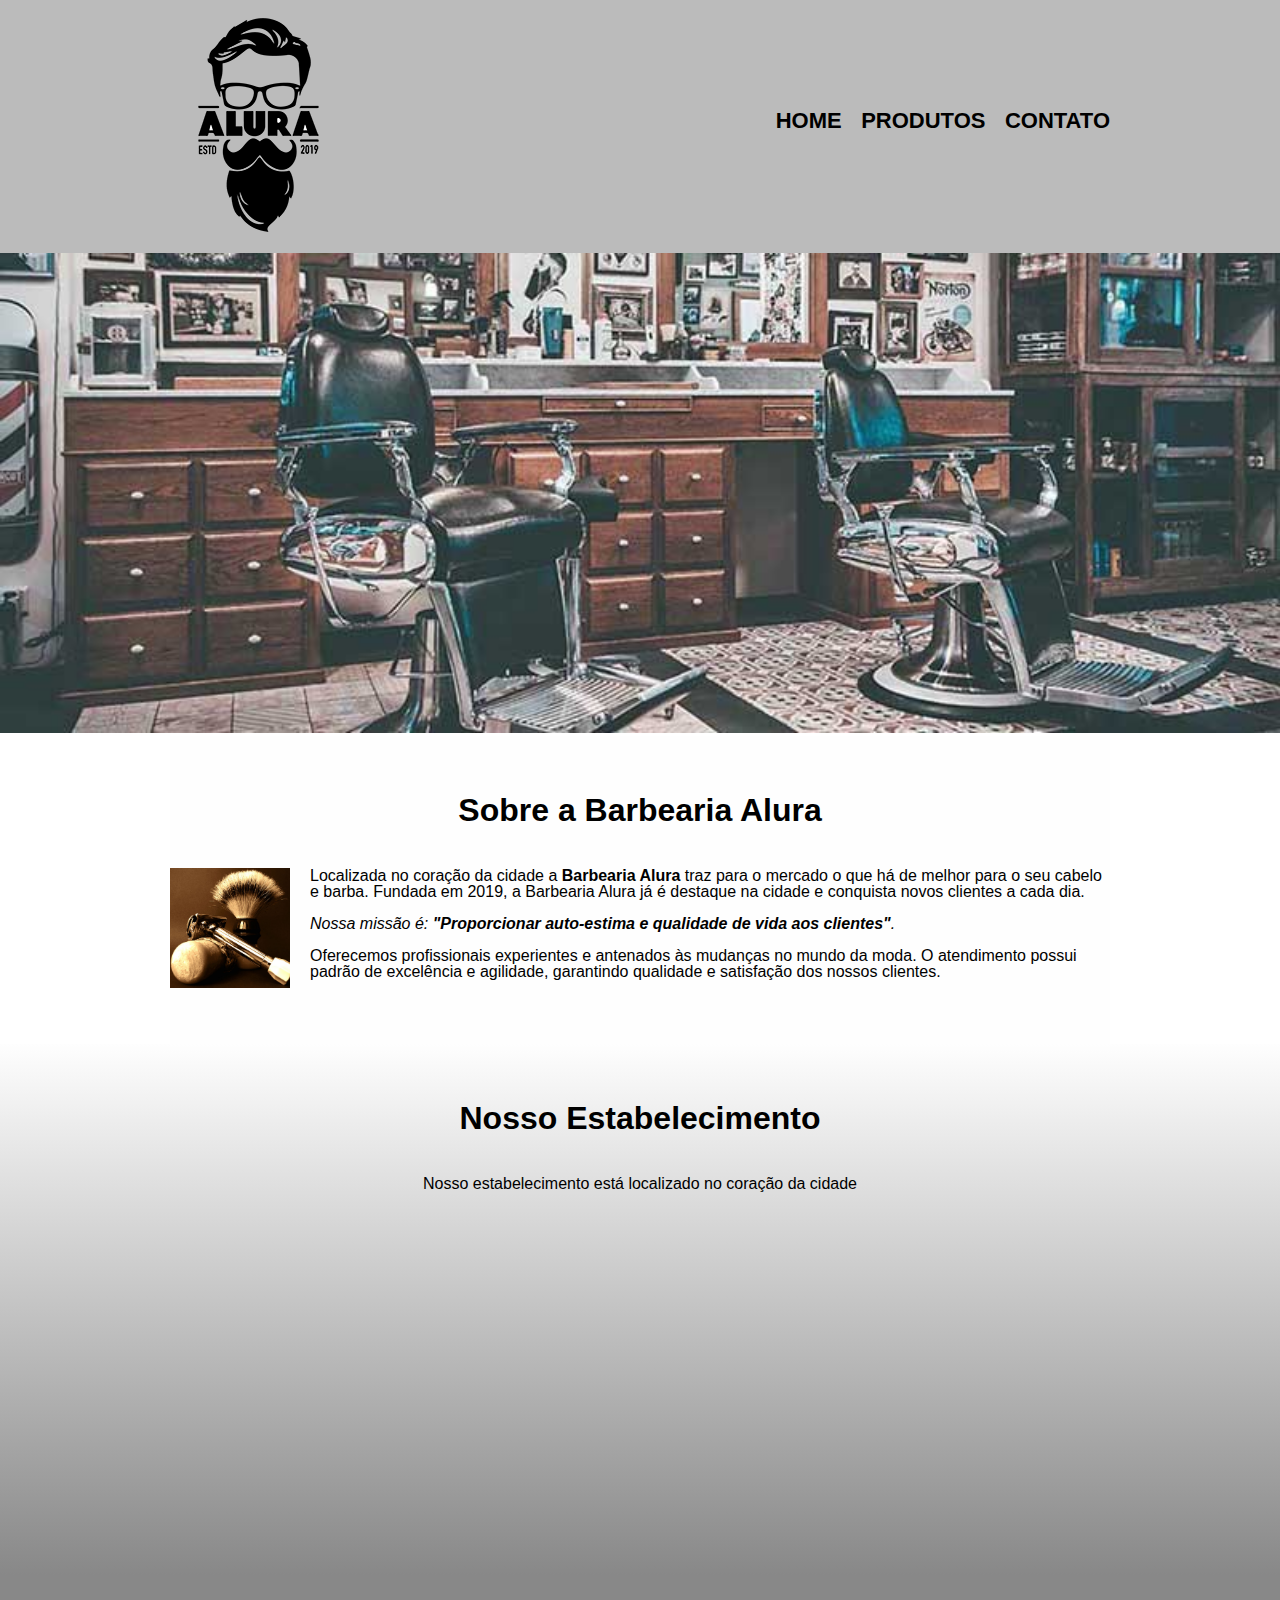
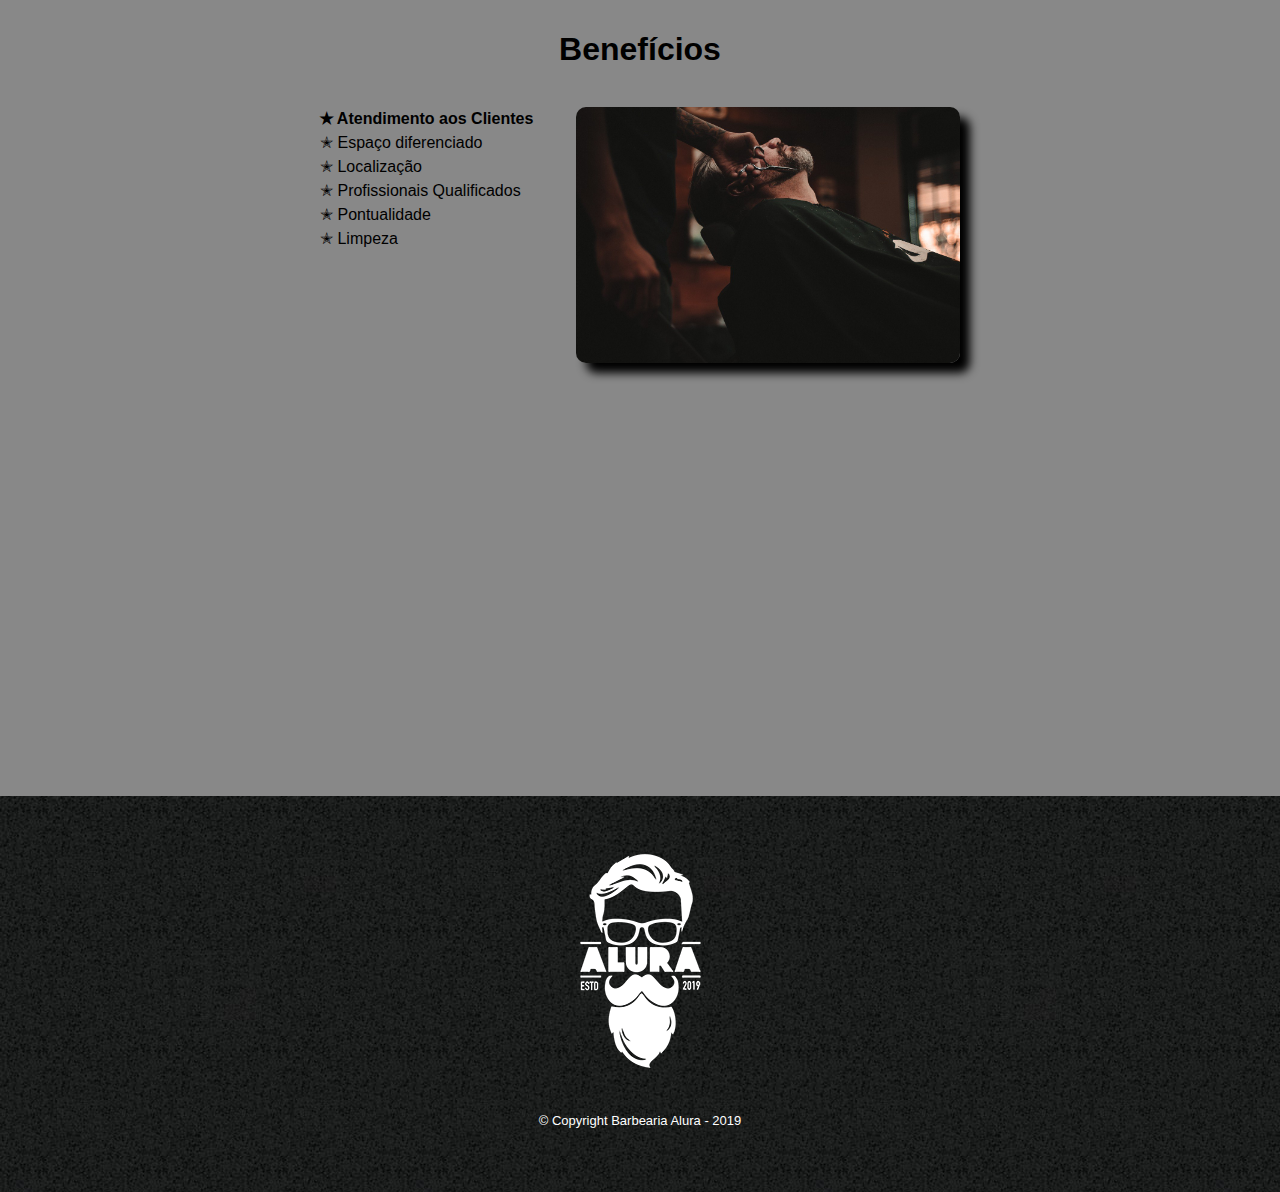
<file: index.html>
<!DOCTYPE html>
<html>
	<head>
		<meta charset="utf-8">
<!--adicionando o <meta> pro site abrir em celulares-->
		<meta name="viewport" content="width=device-width">
		<title>Barbearia Alura</title>

		<link rel="stylesheet" href="reset.css">
		<link rel="stylesheet" href="style.css">
<!--importanto fonte: google fonts-->
		<link rel="preconnect" href="https://fonts.googleapis.com">
<link rel="preconnect" href="https://fonts.gstatic.com" crossorigin>
<!--quando for criar o contato.html(2 modulo): tem q editar o href.
o href atual: <link rel="stylesheet" href="style.css">
	será modificado no (index.html) pro: <link rel="stylesheet" href="style-home.css">
	e modificado no (produtos.html) pro: <link rel="stylesheet" href="style.css"-->

<!-- no 4 modulo:
 ao criar o cabeçalho e rodapé do index.html(4 modulo), precisa modificar o href.
o href atual: <link rel="stylesheet" href="style-home.css">
	será modificado no index.html pro:  <link rel="stylesheet" href="reset.css"> e
										<link rel="stylesheet" href="style.css">-->
		<style>
			
		</style>
	</head>

	<body>
<!-- no 4 modulo:
substituiremos o header no index.html header atual:
	<header>
		<h1 class="titulo-principal">Barbearia Alura</h1>
	</header>

 	será modificado pelo header de produtos.html:-->
		<header>
			<div class="caixa">
			<h1><img src="logo.png"></h1>
				<nav>
					<ul>
						<li><a href="index.html">Home</a></li>
						<li><a href="produtos.html">Produtos</a></li>
						<li><a href="contato.html">Contato</a></li>
					</ul>
				</nav>
			</div>
		</header>
		
		<img class="banner" src="banner.jpg">

<!--no 4 modulo:
adicionamos uma tag: <main> dentro das <div>:divisao visual
depois: modificamos a <div>
	pra: <section>: mesmo conteudo e semantica--> 

		<main>
			<section class="principal">
<!-- no 4 modulo:
foi alteraodo a class :<h2 class="titulo-centralizado">
	pra: <h2 class="titulo-principal"> -->
				<h2 class="titulo-principal">Sobre a Barbearia Alura</h2>
<!--obs:
	o alt serve pra algum usuario que tem baixa visao ver essa imagem atraves da descrição textual-->
				<img class="utensilios" src="utensilios.jpg" alt="Utensilios de um barbeiro">
				<p>Localizada no coração da cidade a <strong>Barbearia Alura</strong> traz para o mercado o que há de melhor para o seu cabelo e barba. Fundada em 2019, a Barbearia Alura já é destaque na cidade e conquista novos clientes a cada dia.</p>

				<p id="missao"><em>Nossa missão é: <strong>"Proporcionar auto-estima e qualidade de vida aos clientes"</strong>.</p></em>

				<p>Oferecemos profissionais experientes e antenados às mudanças no mundo da moda. O atendimento possui padrão de excelência e agilidade, garantindo qualidade e satisfação dos nossos clientes.</p>
			</section>

<!--no 4 modulo:
	adicionando o google maps no site-->
			<section class="mapa">
				<h3 class="titulo-principal">Nosso Estabelecimento</h3>
				<p>Nosso estabelecimento está localizado no coração da cidade</p>
<!-- no 4 modulo:
	1 entra no google maps 
	2 digita a busca
	3 clica nos 3 pontinhos, clica no "compartilhar ou incorporar mapa"
	4 clica em: incorporar mapa, copia HTML e cola:-->

<!--foi modificado o tamanho e largura do mapa de width: 600 para 100% / e
	height=400 para 300.-->
				<div class="mapa-conteudo">
					<iframe src="https://www.google.com/maps/embed?pb=!1m16!1m12!1m3!1d58516.10212855676!2d-46.69223955211394!3d-23.559233731152908!2m3!1f0!2f0!3f0!3m2!1i1024!2i768!4f13.1!2m1!1salura%20sao%20paulo!5e0!3m2!1spt-BR!2sbr!4v1642443701231!5m2!1spt-BR!2sbr" width="100%" height="300" style="border:0;" allowfullscreen="" loading="lazy"></iframe>
				</div>
				
			</section>

			<section class="beneficios">
<!-- no 4 modulo foi alteraodo a class :<h3 class="titulo-centralizado">
	pra: <h3 class="titulo-principal"> -->
				<h3 class="titulo-principal">Benefícios</h3>
<!-- no 4 modulo:
	adicionamos uma <div> e class no conteudo-beneficios e
		adicionamos uma class para ul: lista-beneficios-->

				<div class="conteudo-beneficios">
					<ul class="lista-beneficios">			
						<li class="itens">Atendimento aos Clientes</li>
						<li class="itens">Espaço diferenciado</li>
						<li class="itens">Localização</li>
						<li class="itens">Profissionais Qualificados</li>
						<li class="itens">Pontualidade</li>
						<li class="itens">Limpeza</li>
					</ul><img src="beneficios.jpg" class="imagembeneficios">

<!--no 4 modulo:
	criamos uma <div> e class pro video -->
			<div class="video">
<!-- no 4 modulo:
	adicionando video do you tube: 
	1 entra no you tube; 
	2 clica em compartilhar;
	3 clica em incorporar;
	4 copia e cola:"-->
				<iframe width="100%" height="315" src="https://www.youtube.com/embed/wcVVXUV0YUY" title="YouTube video player" frameborder="0" allow="accelerometer; autoplay; clipboard-write; encrypted-media; gyroscope; picture-in-picture" allowfullscreen></iframe>
			</div>

			</section>

		</main>
		<footer>
			<img src="logo-branco.png">
			<p class="copyright">&copy; Copyright Barbearia Alura - 2019</p>
		</footer>
	</body>
</html>
</file>
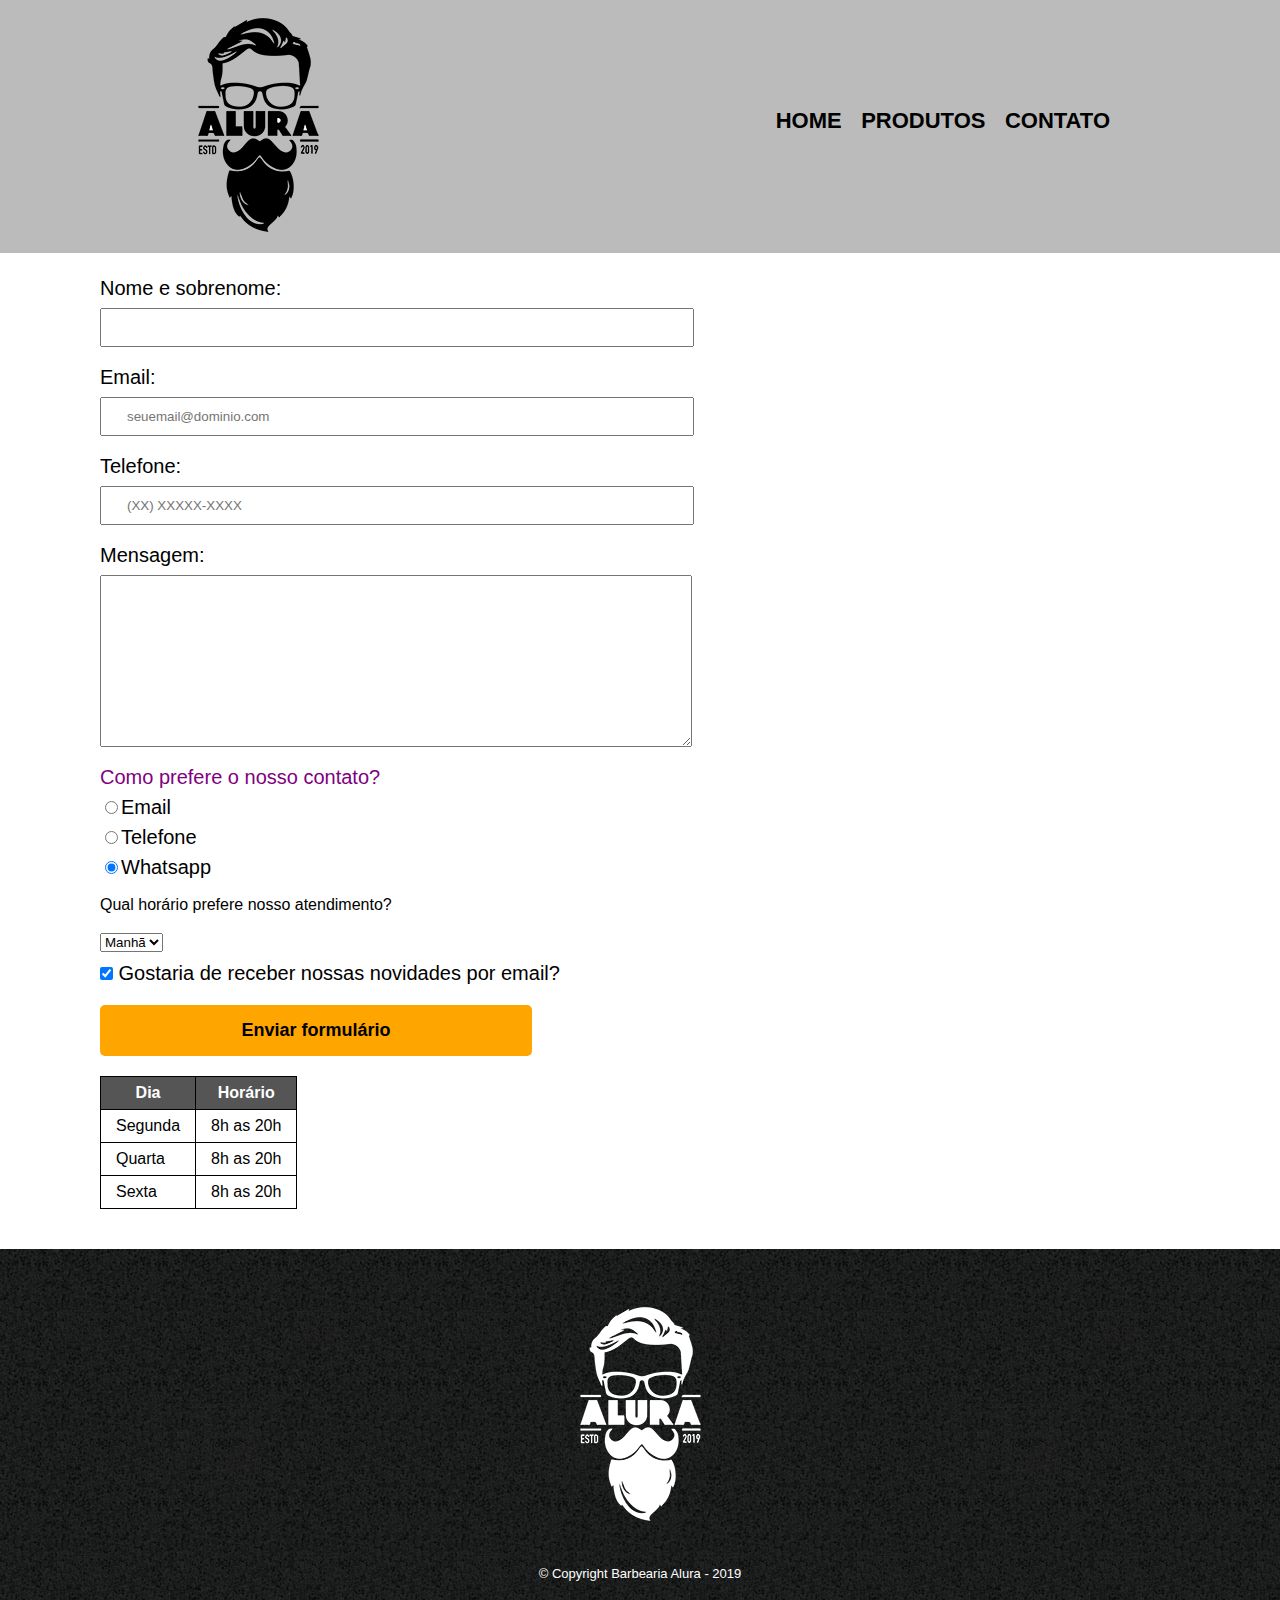
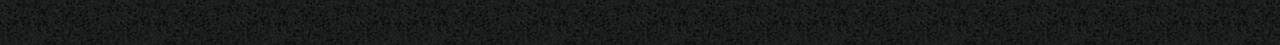
<file: contato.html>
<!DOCTYPE html>
<html>
	<head>
		<meta charset="utf-8">
		<title>Contato - Barbearia Alura</title>
		
		<link rel="stylesheet" href="reset.css"> <!--limpar os espaçamentos desnecessarios do cabeçalho, esse link tem q ficar em cima-->
		<link rel="stylesheet" href="style.css">
	</head>
	<body>
		<header>
			<div class="caixa">
			<h1><img src="logo.png" alt="Logo da Barbearia Alura"></h1>
				<nav>
					<ul>
						<li><a href="index.html">Home</a></li>
						<li><a href="produtos.html">Produtos</a></li>
						<li><a href="contato.html">Contato</a></li>
					</ul>
				</nav>
			</div>
		</header>
<!--########################### formulario #############################-->
		<main>
			<form>
				<label for="nomesobrenome">Nome e sobrenome:</label>
				<input type="text" id="nomesobrenome" class="input-padrao" required>

				<label for="email">Email:</label>
				<input type="email" id="email" class="input-padrao" required placeholder="seuemail@dominio.com">
<!--ao pesquisar no site (mobile input types), o type tem determinada configuração, entao mudamos o type"text" pelo type"email"/"tel/"
required: campo obrigatorio
placeholder: modelo pra informar o email
-->
				<label for="telefone">Telefone:</label>
				<input type="tel" id="telefone" class="input-padrao" required placeholder="(XX) XXXXX-XXXX">

<!--########################### caixa p/ mensagem ######################-->
				<label for="mensagem">Mensagem:</label>	
				<textarea cols="68" rows="10" id="mensagem" class="input-padrao" required></textarea><!--caixiinha pra escrever comentarios / cols: 30 largura(aumenta a largura) rows=10(altura)-->

<!--##################### opções de contato ############################-->
				<fieldset>
<!--em um formulario pra termos titulos inves de <div> usaremos <fildset>-->					
					<legend style="color: purple"> Como prefere o nosso contato?</legend>
<!--legend: titulo do formulario-->
					
					<label for="radio-email"> <input type="radio" name="contato" value="email" id="radio-email">Email</label>
					<!--opcoes de contatos-->

					<!--criar o campo selecionar: radio: botao pra selecionar / value: valor do input / name: faz com que clica em 1 unico botao. -->
					<label for="radio-telefone"><input type="radio" name="contato" value="telefone" id="radio-telefone">Telefone</label><!-- label: visual da pagina / for: liga o id do input. -->
					

					
					<label for="radio-whatsapp"><input type="radio" name="contato" value="whatsapp" id="radio-whatsapp" checked>Whatsapp</label>
<!--checked: o watz vai ser o primeiro a ser marcado-->	
				</fildset>

<!--##################### seletor ############################-->	

						
				<p class="horario-atendimento">Qual horário prefere nosso atendimento?</p>

				<select>
					<option>Manhã</option>
					<option>Tarde</option>
					<option>Noite</option>
				</select>			

				<label><input type="checkbox" class="checkbox" checked> Gostaria de receber nossas novidades por email?</label>	

				<input type="submit" name="contato" value="Enviar formulário" class="enviar">
			</form>
<!--##################### tabela ############################-->
			<table class>
				<thead><!--titulo da batela-->
					<tr>
						<th>Dia</th>
						<th>Horário</th>
					</tr>
				</thead>
				<tbody><!--corpo da tabela-->
					<tr>
						<td>Segunda   </td>
						<td>8h as 20h</td>
					</tr>
					<tr>
						<td>Quarta</td>
						<td>8h as 20h</td>
					</tr>
					<tr>
						<td>Sexta</td>
						<td>8h as 20h</td>
					</tr>
				</tbody>
			</table>
		</main>

		<footer>
			<img src="logo-branco.png" alt="Logo da Barbearia Alura">
			<p class="copyright">&copy; Copyright Barbearia Alura - 2019</p>
		</footer>
	</body>
</html>
</file>
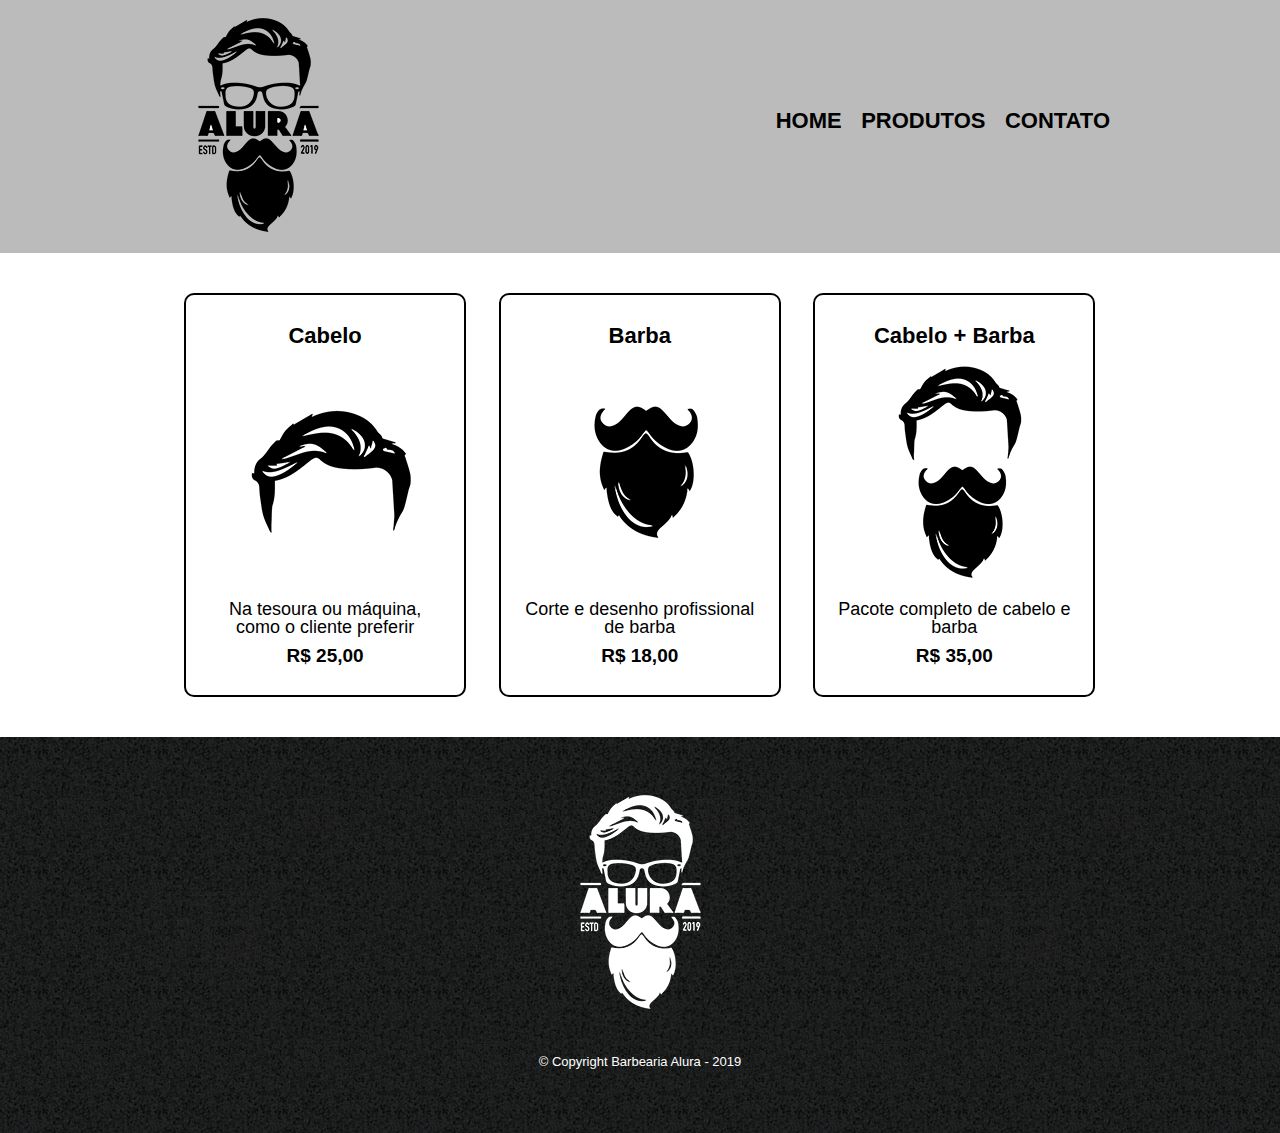
<file: produtos.html>
<!DOCTYPE html>
<html>
	<head>
		<meta charset="utf-8">
		<title>Produtos - Barbearia Alura</title>
		
		<link rel="stylesheet" href="reset.css"> <!--limpar os espaçamentos desnecessarios do cabeçalho, esse link tem q ficar em cima-->
		<link rel="stylesheet" href="style.css">
	</head>
	<body>
		<header>
			<div class="caixa">
			<h1><img src="logo.png"></h1>
				<nav>
					<ul>
						<li><a href="index.html">Home</a></li>
						<li><a href="produtos.html">Produtos</a></li>
						<li><a href="contato.html">Contato</a></li>
					</ul>
				</nav>
			</div>
		</header>

		<main>
			<ul class="produtos">
				<li>
					<h2>Cabelo</h2>
					<img src="cabelo.jpg">
					<p class="produto-descricao">Na tesoura ou máquina, como o cliente preferir</p>
					<p class="produto-preco">R$ 25,00</p>
				</li>
				<li>
					<h2>Barba</h2>
					<img src="barba.jpg">
					<p class="produto-descricao">Corte e desenho profissional de barba</p>
					<p class="produto-preco">R$ 18,00</p>
				</li>
				<li>
					<h2>Cabelo + Barba</h2>
					<img src="cabelo+barba.jpg">
					<p class="produto-descricao">Pacote completo de cabelo e barba</p>
					<p class="produto-preco">R$ 35,00</p>
				</li>
		</main>

		<footer>
			<img src="logo-branco.png">
			<p class="copyright">&copy; Copyright Barbearia Alura - 2019</p>
		</footer>
	</body>
</html>
</file>
<file: style.css>
body { 						/*importando a gonte pelo site google fonts*/
	font-family: 'Montserrat', sans-serif;
}

/*############################# cabeçalho #####################*/
header {
	background: #BBBBBB
}

.caixa {
	position: relative;
	width: 940px; 			/*div tamanho fixo - padrao*/
	margin: 0 auto;			/*margem da caixa: cima - baixo*/;
}

nav {
	position: absolute;
	top: 110px;
	right: 0;

}
nav li { 					/*edição do item*/
	display: inline; 		/*colocar horizontal, home, produtos e contatos*/
	margin: 0 0 0 15px; 	/*aumentar o espaçamento externo entre o Home/Produtos/Contatos ----- 
							topo - direita - baixo - esquerda */
}

nav a {
	text-transform: uppercase; /*colocar o home, produtos e contatos em maiusculo */
	color: black; 				/* letra em negrito*/
	font-weight: bold; 			/*fonte em negrito*/
	font-size: 22px; 			/*tamanho da fonte*/
	text-decoration: none;		/*tirar o sublinhado(tirar decoracao)*/
}

nav a:hover {
	color: blue;
	text-decoration: underline; 	/*sublinhado*/
}
.produtos {
	width: 940px;
	margin: 0 auto;
	padding: 40px 0; 			/*cima e baixo - esquerda e direita*/
}

.produtos li {
	display: inline-block;
	text-align: center;
	width: 30%;
	/*background: #CCCCCC; - somente pra visualizar os espaçamentos da borda*/
	vertical-align: top; 		/*alinhar pela linha de cima*/
	margin: 0 1.5%;
	padding: 30px 20px;
	box-sizing: border-box;
	border: 2px solid black; 	/*border: espessura - tipo - cor*/;
	border-radius: 10px; 		/*arredondar os cantos da borda*/
}

.produtos li:hover {			/*:hover: quando o mouse estiver por cima */;
	border-color: blue;
}

.produtos li:active {			/*quando o mouse clicar muda a cor da borda*/
	border-color: green;
}

.produtos li:hover h2 {/*quando o mouse passar em cima do elemento, muda o tamanho da fonte*/
	font-size: 27px;
}
.produtos h2 {
	font-weight: bold;
	font-size: 22px;
}

.produto-descricao {
	font-size: 18px;
}

.produto-preco {
	font-weight: bold;
	font-size: 19px;
	margin: 10px 0 0;		/*espaçamento entre a descrição e o preço*/
	
}

/*############################# rodapé #####################*/
footer {
	text-align: center;
	background: url("bg.jpg");
	padding: 40px 0;
}

.copyright {
	color: white;
	font-size: 13px;
	padding: 25px 0;
}

/*############################# contato #####################*/

main {
							/*no 4 modulo quando for fazer o degrade da pagina,
							tem que recortar o width e a margin do main e colar no
							colar no .principal*/
							
}

form {
	margin: 25px 100px 0;			/*espaço no fim do cabeçalho e inicio rodape*/
}

form label, form legend { 		/*dados*/
	display: block; 			/*um abaixo do outro*/
	font-size: 20px;
	margin: 0 0 10px;			/*margem entre o dado e o retangulo*/
}

.input-padrao {
	display: block;
	margin: 0 0 20px;
	padding: 10px 25px;
	width: 50%;
}


.horario-atendimento {
	margin: 20px 0
}

 .checkbox {
 	margin: 15px 0;
 }

 .enviar {
 	width: 40%;
 	padding: 15px 0;
 	background: orange;
 	font-size: 18px;
 	font-weight: bold;				/*negrito*/
 	border: none;
 	border-radius: 5px; 			/*borda do botao*/
 	transition: 1s background; 		/*demora 1s pra ao colocar o mouse em cima do
 									botao ele reconhece a outra cor;*/

 }

 .enviar:hover {
 	background: darkorange;
 	transform: scale(1.2);
 }

 table {
 	margin: 20px 0 40px;
 	
 }

 thead {
 	background: #555555;
 	color: white;
 	font-weight: bold;
 }

 td, th {
 	border: 1px solid black;
 	padding: 8px 15px;
 }


/* ############################## 4 modulo ################################*/

 .banner {
 	width: 100%;
 }

 .titulo-principal {
 	text-align: center;
 	font-size: 2em;				/* em o dobro da fonte base*/
 	font-weight: bold;
 	margin: 0 0 1em;
 	padding: 10px;
 	clear: left; 	/*limpar o float*/
 }
/*############################# LEMBRETE OPACIDADE ##########################*/

/* opacidade da cor em rgb(0,0,0) - cor preta
ficaria: rgba(0,0,0,0.3); - preta opaca*/ 

/*.titulo-principal:before { 	adicionar um colchete antes do texto
	content: "[ ";
}
.titulo-principal:after { 	adicionar o colchete depois do texto
	content: " ]";
}
*/



/*############################# LEMBRETE SOMBRAS ##########################*/

/*
Sombras atras do elemento:
box-shadow: x y cor;
exemplo: box-shadow: 10px 10px 5px 20px black, -10px -10px yellow, -20px 20px;
rgba(255,0,0,0.5): 
box-shadow: inset 0 0 30px:; red sombra em uma caixa
SOMBRA PRO TEXTO: 
text--shadow: 2px 2px red;*/



.principal {				/*degrade da pagina*/
	padding: 3em 0;
	background: #FEFEFE;	/*1 cor do degrade da pagina*/
	width: 940px;
	margin: 0 auto;	
}

 .principal p {
 	margin: 0 0 1em;
 }

 .principal strong {
 	font-weight: bold;
 }

 .principal em {
 	font-style: italic;
 }

 .beneficios {
 	padding: 3em 0;
 	background: #888888;		/* 2 cor do degrade da pagina*/
 	 	
 }

.conteudo-beneficios {
	width: 640px;
	margin: 0 auto;
}

.lista-beneficios {
	width: 40%;
	display: inline-block;
	vertical-align: top; 			/*centralizado pela parte de cima*/
}
	
/*############################ itens beneficios ############################*/

.itens {
	line-height: 1.5; 		/* altura da linha*/
}

.itens:first-child { 		/* ######## primeiro item em negrito #########*/
	font-weight: bold;		/* 	first-child: primeiro;
								last-child: ultimo;
								nth-child(4): o 4 elemento marcado;
								nth-child(2n): os elementos pares marcado; */
}
 
 .itens:before {
 	content: "✭ ";
 }

 .imagembeneficios {
 	width: 60%;
 	opacity: 1;
 	transition: : 400ms;
 	box-shadow: 10px 10px 10px black;
 	border-radius: 10px;
 }

 .imagembeneficios:hover {
 	opacity: 0.3;
 }

 .utensilios {
 	width: 120px;
 	float: left; 				/*deixar a imagem do lado do texto*/
 	margin: 0 20px 20px 0; 		/* espaço entre a imagem(utensilios) e o texto*/
 }

.mapa {
	padding: 3em 0;
	background: linear-gradient(#FEFEFE,#888888) /*degrade cores
												 90deg:
												 radial-gradiente: cor em redondo; */
}

	
.mapa-conteudo { 			/* criado pra fazer o degrade na pagina*/
	width: 940px;			/* criado pra fazer o degrade na pagina*/
	margin: 0 auto;			/* criado pra fazer o degrade na pagina*/
}

.mapa p {
	margin: 0 0 2em;
	text-align: center;	
}

.video {
	width: 560px;
	margin: 2em auto;
}


/* comando pro site abrir em celulares - incompleto*/

@media screen and (max-width: 700px) {
	.caixa, .conteudo-beneficios, .mapa-conteudo, .video {
		width: auto;
	}

	h1 {
		text-align: center;
	}

	nav {
		position: static;
	}

	.lista-beneficios, .imagem-beneficios {
		width: 100%;
	}
}

/*#################### LEMBRETE #######################*/

/*main > p {  /*filho direto da <main>: selecionar somente o <p> depois da <main>*/
 
/*img + p { /*o primeiro paragrafo <p>, que vem depois da imagem <img>*/
 

 /*img ~ p{ /*selecionar todos os seletores <p> depois da imagem <img> */
 

/*.principal p:not(#missao) { /* selecionar os paragrafos que nao sao a missao*/
</file>
<file: style-home.css>
body { 
}

#banner {
	width: 100%;
}

.principal {
	background: #CCCCCC;
	padding: 1px;
}

.titulo-principal {
	padding-left: 10px;
}

p {
	text-align: center;
}


#missao {
	font-size: 20px;
}

em strong {
	color: red;
}

.beneficios {
	background: white;
	padding: 20px;
}

.itens {
	font-style: italic;
}

.titulo-centralizado {
	text-align: center;
}

ul {
	display: inline-block;
	vertical-align: top;
	width: 20%;
	margin-right: 15%;
}

.imagembeneficios {
	width: 50%;

}
</file>
